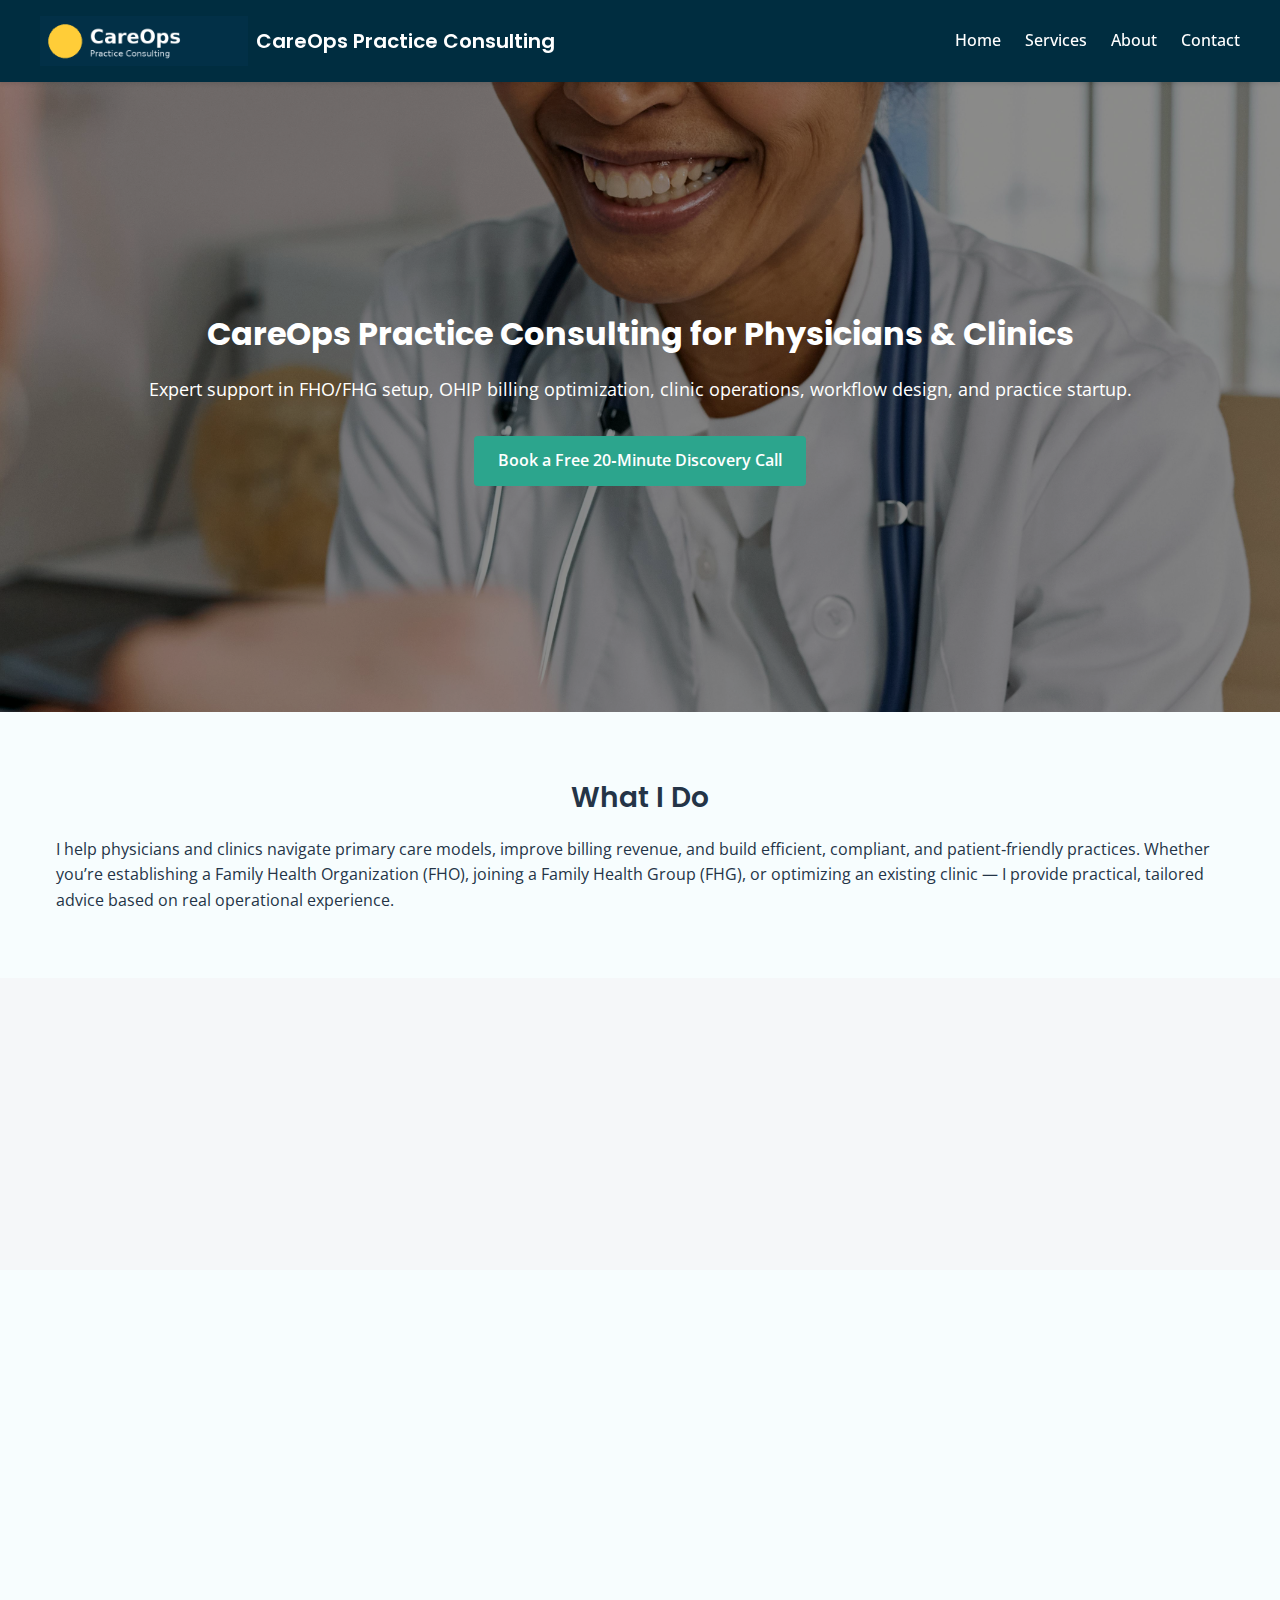
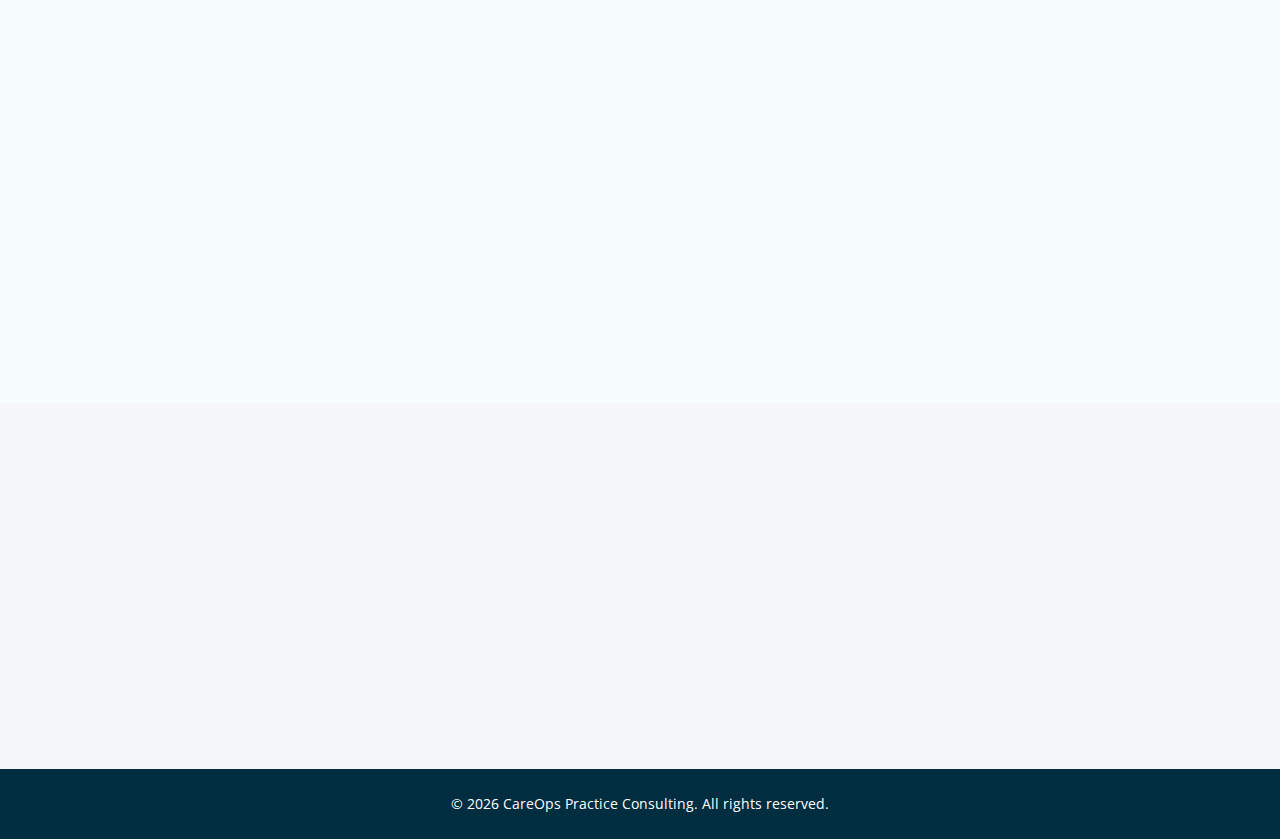
<file: index.html>
<!DOCTYPE html>
<html lang="en">
<head>
    <meta charset="UTF-8" />
    <meta name="viewport" content="width=device-width, initial-scale=1.0" />
    <title>CareOps Practice Consulting</title>
    <!-- Google Fonts -->
    <link rel="preconnect" href="https://fonts.googleapis.com" />
    <link rel="preconnect" href="https://fonts.gstatic.com" crossorigin />
    <link
        href="https://fonts.googleapis.com/css2?family=Poppins:wght@400;600&family=Open+Sans:wght@400;600;700&display=swap"
        rel="stylesheet"
    />
    <!-- Styles -->
    <link rel="stylesheet" href="styles.css" />
</head>
<body>
    <!-- Navigation -->
    <header class="navbar">
        <div class="container nav-container">
            <a class="logo" href="index.html">
                <img src="images/careops_logo.png" alt="CareOps Practice Consulting logo" />
                CareOps Practice Consulting
            </a>
            <nav id="nav-menu" class="nav-links">
                <a href="index.html">Home</a>
                <a href="services.html">Services</a>
                <a href="about.html">About</a>
                <a href="contact.html">Contact</a>
            </nav>
            <button id="nav-toggle" class="nav-toggle" aria-label="Open navigation menu">
                <span class="bar"></span>
                <span class="bar"></span>
                <span class="bar"></span>
            </button>
        </div>
    </header>

    <main>
        <!-- Hero Section -->
        <section class="hero" style="background-image: url('images/doctor-smiling.jpg');">
            <div class="hero-overlay"></div>
            <div class="hero-content container">
                <h1>CareOps Practice Consulting for Physicians &amp; Clinics</h1>
                <p>Expert support in FHO/FHG setup, OHIP billing optimization, clinic operations, workflow design, and practice startup.</p>
                <a href="contact.html" class="btn primary-btn">Book a Free 20‑Minute Discovery Call</a>
            </div>
        </section>

        <!-- What I Do -->
        <section class="section what-i-do">
            <div class="container reveal">
                <h2>What I Do</h2>
                <p>
                    I help physicians and clinics navigate primary care models, improve billing revenue, and build efficient,
                    compliant, and patient‑friendly practices. Whether you’re establishing a Family Health Organization (FHO), joining a
                    Family Health Group (FHG), or optimizing an existing clinic — I provide practical, tailored advice based on real
                    operational experience.
                </p>
            </div>
        </section>

        <!-- Who I Work With -->
        <section class="section who-i-work-with light-bg">
            <div class="container reveal">
                <h2>Who I Work With</h2>
                <ul class="grid-list">
                    <li>New‑to‑practice family physicians</li>
                    <li>IMGs entering primary care</li>
                    <li>Physicians transitioning from FFS to blended or capitation models</li>
                    <li>Group practices forming FHO/FHG structures</li>
                    <li>Clinic owners and managers needing operational structure</li>
                    <li>Billing teams needing training or correction</li>
                </ul>
            </div>
        </section>

        <!-- Core Services -->
        <section class="section core-services">
            <div class="container reveal">
                <h2>Core Services</h2>
                <div class="service-cards">
                    <div class="card">
                        <h3>FHO/FHG consulting &amp; setup</h3>
                        <p>Guidance on forming, joining or optimizing a Family Health Organization or Family Health Group.</p>
                    </div>
                    <div class="card">
                        <h3>OHIP billing audits &amp; revenue optimization</h3>
                        <p>Identify missed revenue, reduce errors and ensure compliant billing.</p>
                    </div>
                    <div class="card">
                        <h3>Roster growth &amp; panel management</h3>
                        <p>Build and manage patient panels effectively for sustainable growth.</p>
                    </div>
                    <div class="card">
                        <h3>Clinic workflow mapping &amp; SOP creation</h3>
                        <p>Design efficient workflows and create standard operating procedures for every role.</p>
                    </div>
                    <div class="card">
                        <h3>Hiring + staffing support</h3>
                        <p>Get help finding the right team members and structuring roles for success.</p>
                    </div>
                    <div class="card">
                        <h3>Physician practice start‑up blueprint</h3>
                        <p>Comprehensive roadmap for new physicians launching a practice.</p>
                    </div>
                </div>
                <a href="services.html" class="btn secondary-btn">Learn More About Services</a>
            </div>
        </section>

        <!-- Why Work With Me -->
        <section class="section why-work-with-me light-bg">
            <div class="container reveal">
                <h2>Why Work With Me</h2>
                <ul class="grid-list">
                    <li>Experience with primary care models</li>
                    <li>Strong understanding of billing codes, incentives, and Q/K premiums</li>
                    <li>Hands‑on operational knowledge of clinic workflows</li>
                    <li>Clear, actionable recommendations</li>
                    <li>Confidential, accurate, and unbiased advice</li>
                </ul>
                <div class="text-center">
                    <a href="contact.html" class="btn primary-btn">Book a Discovery Call</a>
                </div>
            </div>
        </section>

    </main>

    <!-- Footer -->
    <footer class="footer">
        <div class="container">
            <p>&copy; <span id="year"></span> CareOps Practice Consulting. All rights reserved.</p>
        </div>
    </footer>

    <!-- Scripts -->
    <script src="script.js"></script>
</body>
</html>
</file>
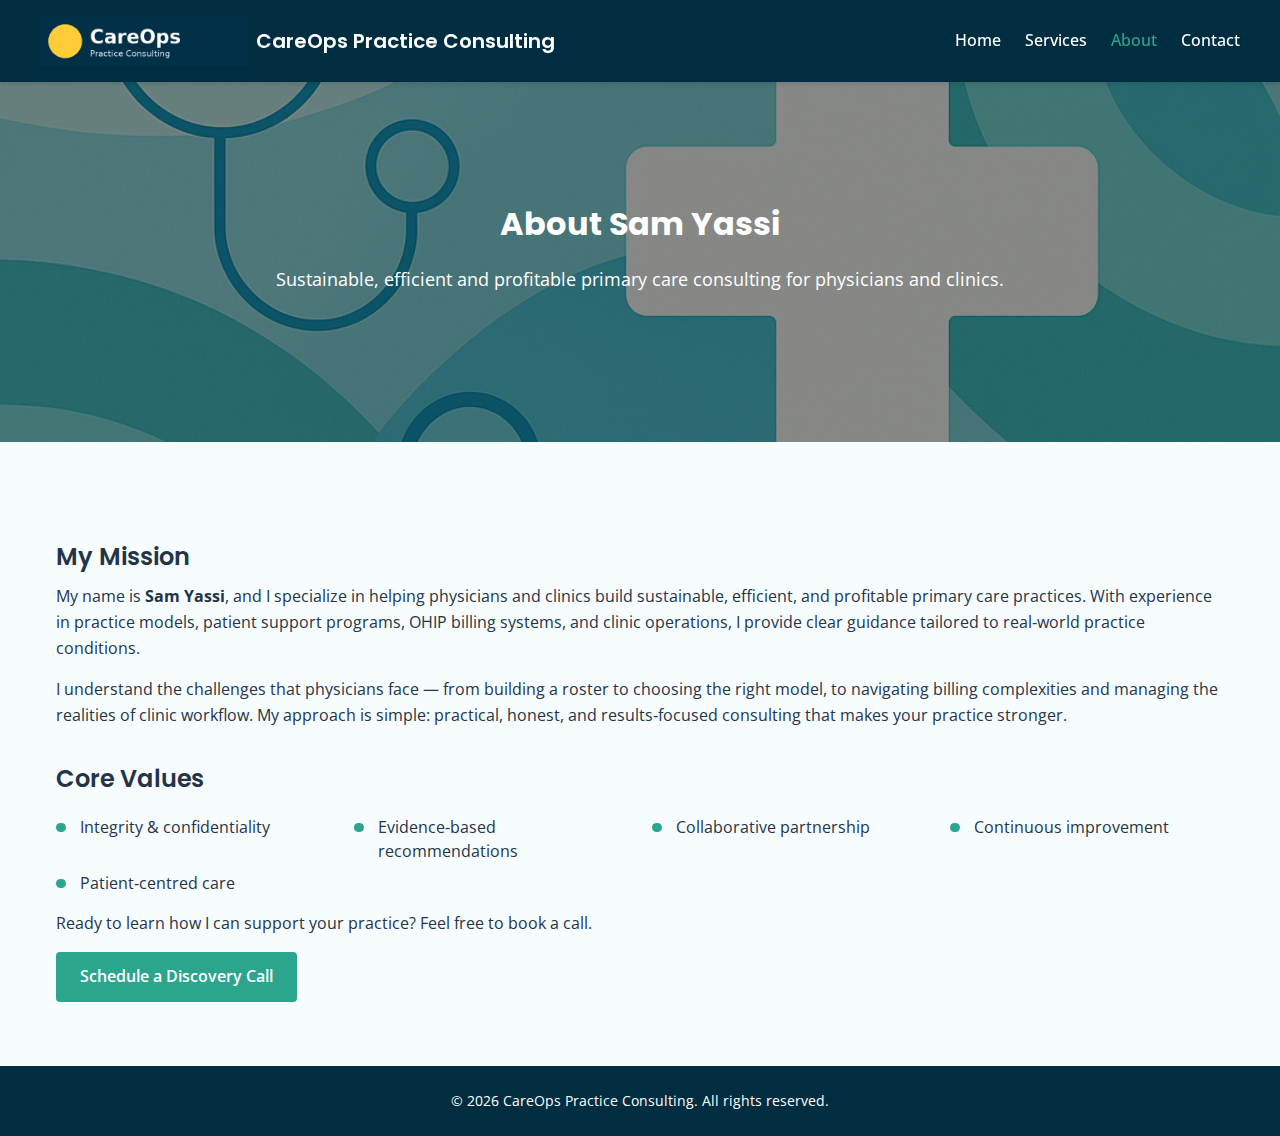
<file: about.html>
<!DOCTYPE html>
<html lang="en">
<head>
    <meta charset="UTF-8" />
    <meta name="viewport" content="width=device-width, initial-scale=1.0" />
    <title>About – CareOps Practice Consulting</title>
    <!-- Google Fonts -->
    <link rel="preconnect" href="https://fonts.googleapis.com" />
    <link rel="preconnect" href="https://fonts.gstatic.com" crossorigin />
    <link
        href="https://fonts.googleapis.com/css2?family=Poppins:wght@400;600&family=Open+Sans:wght@400;600;700&display=swap"
        rel="stylesheet"
    />
    <link rel="stylesheet" href="styles.css" />
</head>
<body>
    <!-- Navigation -->
    <header class="navbar">
        <div class="container nav-container">
            <a class="logo" href="index.html">
                <img src="images/careops_logo.png" alt="CareOps Practice Consulting logo" />
                CareOps Practice Consulting
            </a>
            <nav id="nav-menu" class="nav-links">
                <a href="index.html">Home</a>
                <a href="services.html">Services</a>
                <a href="about.html" class="active">About</a>
                <a href="contact.html">Contact</a>
            </nav>
            <button id="nav-toggle" class="nav-toggle" aria-label="Open navigation menu">
                <span class="bar"></span>
                <span class="bar"></span>
                <span class="bar"></span>
            </button>
        </div>
    </header>

    <main>
        <!-- Hero -->
        <section class="hero small-hero" style="background-image: url('images/abstract-bg.png');">
            <div class="hero-overlay"></div>
            <div class="hero-content container">
                <h1>About Sam Yassi</h1>
                <p>Sustainable, efficient and profitable primary care consulting for physicians and clinics.</p>
            </div>
        </section>

        <!-- About Content -->
        <section class="section about-content">
            <div class="container reveal">
                <h2>My Mission</h2>
                <p>
                    My name is <strong>Sam Yassi</strong>, and I specialize in helping physicians and clinics build sustainable, efficient, and profitable primary care practices.
                    With experience in practice models, patient support programs, OHIP billing systems, and clinic operations, I provide clear guidance
                    tailored to real‑world practice conditions.
                </p>
                <p>
                    I understand the challenges that physicians face — from building a roster to choosing the right model, to navigating billing
                    complexities and managing the realities of clinic workflow. My approach is simple: practical, honest, and results‑focused
                    consulting that makes your practice stronger.
                </p>
                <h2>Core Values</h2>
                <ul class="grid-list">
                    <li>Integrity &amp; confidentiality</li>
                    <li>Evidence‑based recommendations</li>
                    <li>Collaborative partnership</li>
                    <li>Continuous improvement</li>
                    <li>Patient‑centred care</li>
                </ul>
                <p>Ready to learn how I can support your practice? Feel free to book a call.</p>
                <a href="contact.html" class="btn primary-btn">Schedule a Discovery Call</a>
            </div>
        </section>
    </main>

    <footer class="footer">
        <div class="container">
            <p>&copy; <span id="year"></span> CareOps Practice Consulting. All rights reserved.</p>
        </div>
    </footer>

    <script src="script.js"></script>
</body>
</html>
</file>
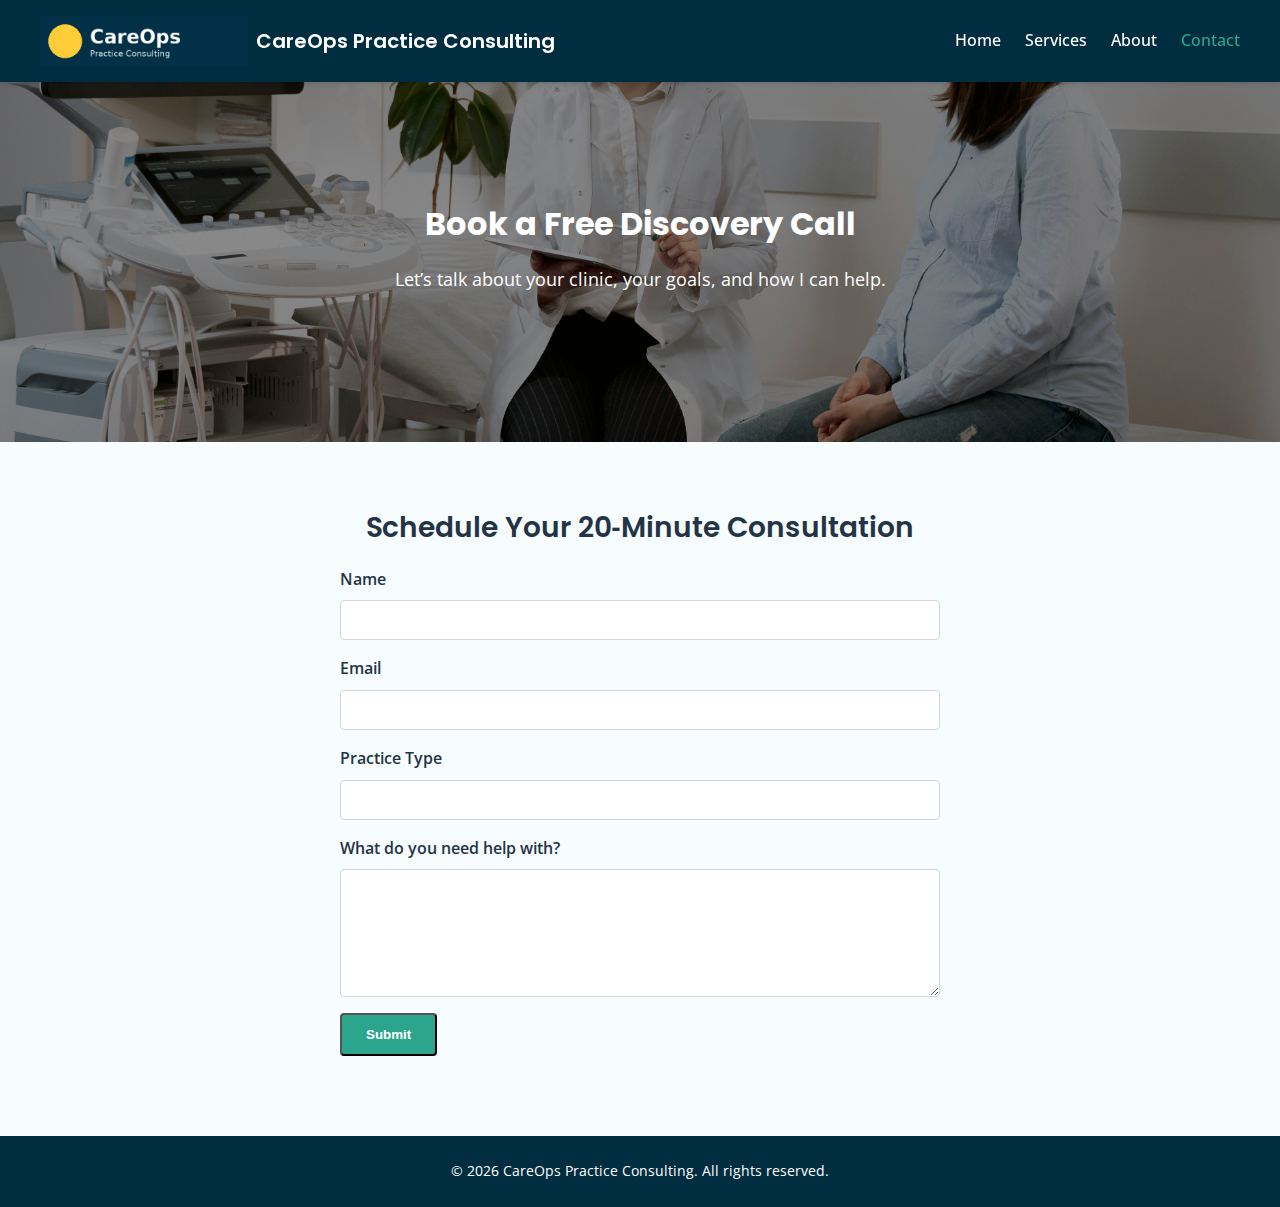
<file: contact.html>
<!DOCTYPE html>
<html lang="en">
<head>
    <meta charset="UTF-8" />
    <meta name="viewport" content="width=device-width, initial-scale=1.0" />
    <title>Contact – CareOps Practice Consulting</title>
    <!-- Google Fonts -->
    <link rel="preconnect" href="https://fonts.googleapis.com" />
    <link rel="preconnect" href="https://fonts.gstatic.com" crossorigin />
    <link
        href="https://fonts.googleapis.com/css2?family=Poppins:wght@400;600&family=Open+Sans:wght@400;600;700&display=swap"
        rel="stylesheet"
    />
    <link rel="stylesheet" href="styles.css" />
</head>
<body>
    <!-- Navigation -->
    <header class="navbar">
        <div class="container nav-container">
            <a class="logo" href="index.html">
                <img src="images/careops_logo.png" alt="CareOps Practice Consulting logo" />
                CareOps Practice Consulting
            </a>
            <nav id="nav-menu" class="nav-links">
                <a href="index.html">Home</a>
                <a href="services.html">Services</a>
                <a href="about.html">About</a>
                <a href="contact.html" class="active">Contact</a>
            </nav>
            <button id="nav-toggle" class="nav-toggle" aria-label="Open navigation menu">
                <span class="bar"></span>
                <span class="bar"></span>
                <span class="bar"></span>
            </button>
        </div>
    </header>

    <main>
        <!-- Hero -->
        <section class="hero small-hero" style="background-image: url('images/doctor-pregnant.jpg');">
            <div class="hero-overlay"></div>
            <div class="hero-content container">
                <h1>Book a Free Discovery Call</h1>
                <p>Let’s talk about your clinic, your goals, and how I can help.</p>
            </div>
        </section>

        <!-- Contact Form -->
        <section class="section contact-section">
            <div class="container reveal">
                <h2>Schedule Your 20‑Minute Consultation</h2>
                <!-- Contact form posts to FormSubmit so clients can submit the inquiry without opening their email application -->
                <form id="contact-form" class="contact-form" action="https://formsubmit.co/careopspracticeconsulting@gmail.com" method="POST">
                    <!-- Hidden fields for subject, redirect after submission, and disabling captcha -->
                    <input type="hidden" name="_subject" value="New consultation request from CareOps website" />
                    <input type="hidden" name="_next" value="thank-you.html" />
                    <input type="hidden" name="_captcha" value="false" />
                    <div class="form-group">
                        <label for="name">Name</label>
                        <input type="text" id="name" name="name" required />
                    </div>
                    <div class="form-group">
                        <label for="email">Email</label>
                        <input type="email" id="email" name="email" required />
                    </div>
                    <div class="form-group">
                        <label for="practice">Practice Type</label>
                        <input type="text" id="practice" name="practice" required />
                    </div>
                    <div class="form-group full-width">
                        <label for="message">What do you need help with?</label>
                        <textarea id="message" name="message" rows="5" required></textarea>
                    </div>
                    <button type="submit" class="btn primary-btn">Submit</button>
                </form>
                <p id="form-response" class="form-response" aria-live="polite"></p>
            </div>
        </section>
    </main>

    <footer class="footer">
        <div class="container">
            <p>&copy; <span id="year"></span> CareOps Practice Consulting. All rights reserved.</p>
        </div>
    </footer>

    <script src="script.js"></script>
</body>
</html>
</file>
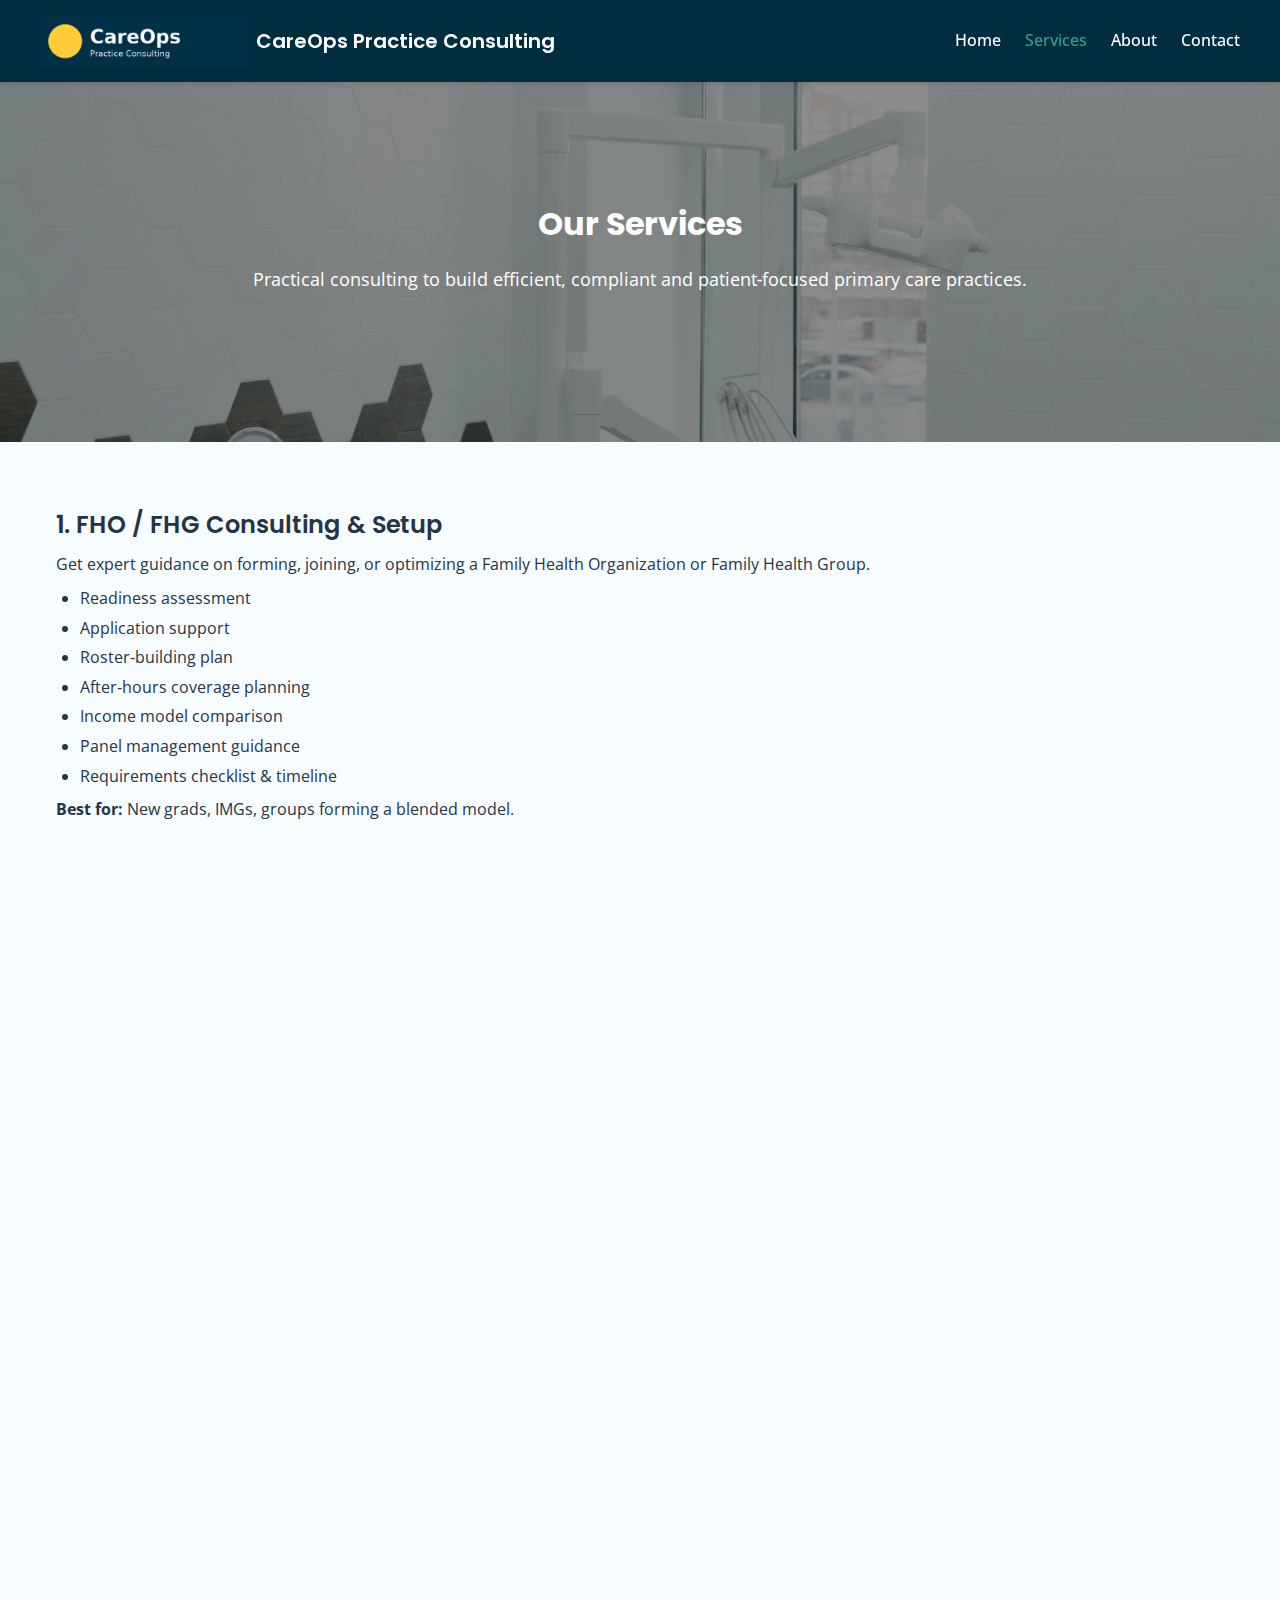
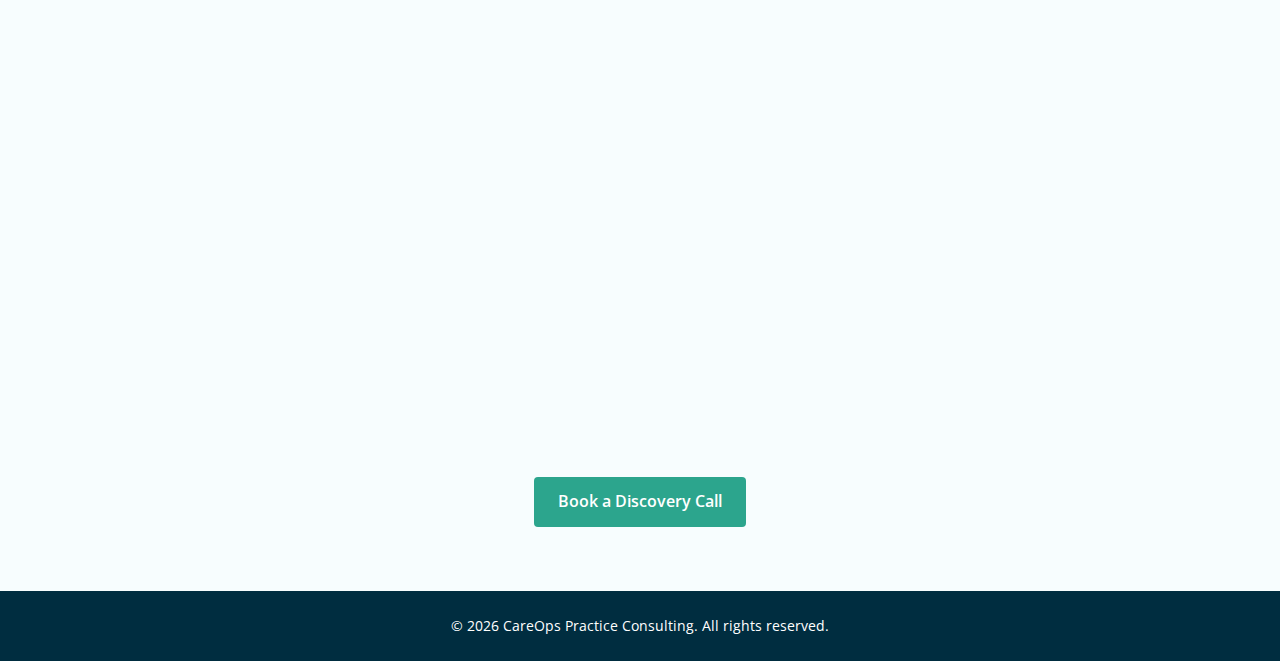
<file: services.html>
<!DOCTYPE html>
<html lang="en">
<head>
    <meta charset="UTF-8" />
    <meta name="viewport" content="width=device-width, initial-scale=1.0" />
    <title>Services – CareOps Practice Consulting</title>
    <!-- Google Fonts -->
    <link rel="preconnect" href="https://fonts.googleapis.com" />
    <link rel="preconnect" href="https://fonts.gstatic.com" crossorigin />
    <link
        href="https://fonts.googleapis.com/css2?family=Poppins:wght@400;600&family=Open+Sans:wght@400;600;700&display=swap"
        rel="stylesheet"
    />
    <link rel="stylesheet" href="styles.css" />
</head>
<body>
    <!-- Navigation -->
    <header class="navbar">
        <div class="container nav-container">
            <a class="logo" href="index.html">
                <img src="images/careops_logo.png" alt="CareOps Practice Consulting logo" />
                CareOps Practice Consulting
            </a>
            <nav id="nav-menu" class="nav-links">
                <a href="index.html">Home</a>
                <a href="services.html" class="active">Services</a>
                <a href="about.html">About</a>
                <a href="contact.html">Contact</a>
            </nav>
            <button id="nav-toggle" class="nav-toggle" aria-label="Open navigation menu">
                <span class="bar"></span>
                <span class="bar"></span>
                <span class="bar"></span>
            </button>
        </div>
    </header>

    <main>
        <!-- Hero Section -->
        <section class="hero small-hero" style="background-image: url('images/clinic-interior.jpg');">
            <div class="hero-overlay"></div>
            <div class="hero-content container">
                <h1>Our Services</h1>
                <p>Practical consulting to build efficient, compliant and patient‑focused primary care practices.</p>
            </div>
        </section>

        <!-- Services List -->
        <section class="section services-list">
            <div class="container">
                <article class="service-item reveal">
                    <h2>1. FHO / FHG Consulting &amp; Setup</h2>
                    <p>Get expert guidance on forming, joining, or optimizing a Family Health Organization or Family Health Group.</p>
                    <ul>
                        <li>Readiness assessment</li>
                        <li>Application support</li>
                        <li>Roster‑building plan</li>
                        <li>After‑hours coverage planning</li>
                        <li>Income model comparison</li>
                        <li>Panel management guidance</li>
                        <li>Requirements checklist &amp; timeline</li>
                    </ul>
                    <p><strong>Best for:</strong> New grads, IMGs, groups forming a blended model.</p>
                </article>

                <article class="service-item reveal light-bg">
                    <h2>2. OHIP Billing Optimization</h2>
                    <p>Increase revenue, reduce errors, and ensure compliant billing.</p>
                    <ul>
                        <li>Comprehensive billing audit</li>
                        <li>Missed revenue identification</li>
                        <li>Preventive care optimization</li>
                        <li>K codes, Q codes, after‑hours premiums review</li>
                        <li>EMR setup for billing templates</li>
                        <li>Staff/billing clerk training</li>
                        <li>Monthly support (optional)</li>
                    </ul>
                </article>

                <article class="service-item reveal">
                    <h2>3. Clinic Operations &amp; Workflow Consulting</h2>
                    <p>Transform clinic efficiency with structured processes and clear workflows.</p>
                    <ul>
                        <li>Front‑desk workflow design</li>
                        <li>MOA + nurse workflows</li>
                        <li>Message handling system</li>
                        <li>Appointment templates &amp; scheduling</li>
                        <li>Chronic disease management workflows</li>
                        <li>SOP creation</li>
                        <li>KPI dashboard (optional)</li>
                    </ul>
                </article>

                <article class="service-item reveal light-bg">
                    <h2>4. Physician Practice Startup Package</h2>
                    <p>A complete “practice‑in‑a‑box” roadmap for new physicians.</p>
                    <ul>
                        <li>Choosing the best practice model</li>
                        <li>Billing setup</li>
                        <li>EMR optimization</li>
                        <li>Roster building</li>
                        <li>Clinic operations guide</li>
                        <li>Contract review support</li>
                        <li>Patient communication templates</li>
                    </ul>
                </article>

                <article class="service-item reveal">
                    <h2>5. Billing Team / MOA Training</h2>
                    <p>Give your staff the foundation they need in OHIP billing and workflows.</p>
                    <ul>
                        <li>Virtual or in‑person sessions</li>
                        <li>Customizable training plans</li>
                        <li>Includes cheat sheets &amp; guides</li>
                    </ul>
                </article>

                <div class="text-center">
                    <a href="contact.html" class="btn primary-btn">Book a Discovery Call</a>
                </div>
            </div>
        </section>
    </main>

    <!-- Footer -->
    <footer class="footer">
        <div class="container">
            <p>&copy; <span id="year"></span> CareOps Practice Consulting. All rights reserved.</p>
        </div>
    </footer>

    <script src="script.js"></script>
</body>
</html>
</file>
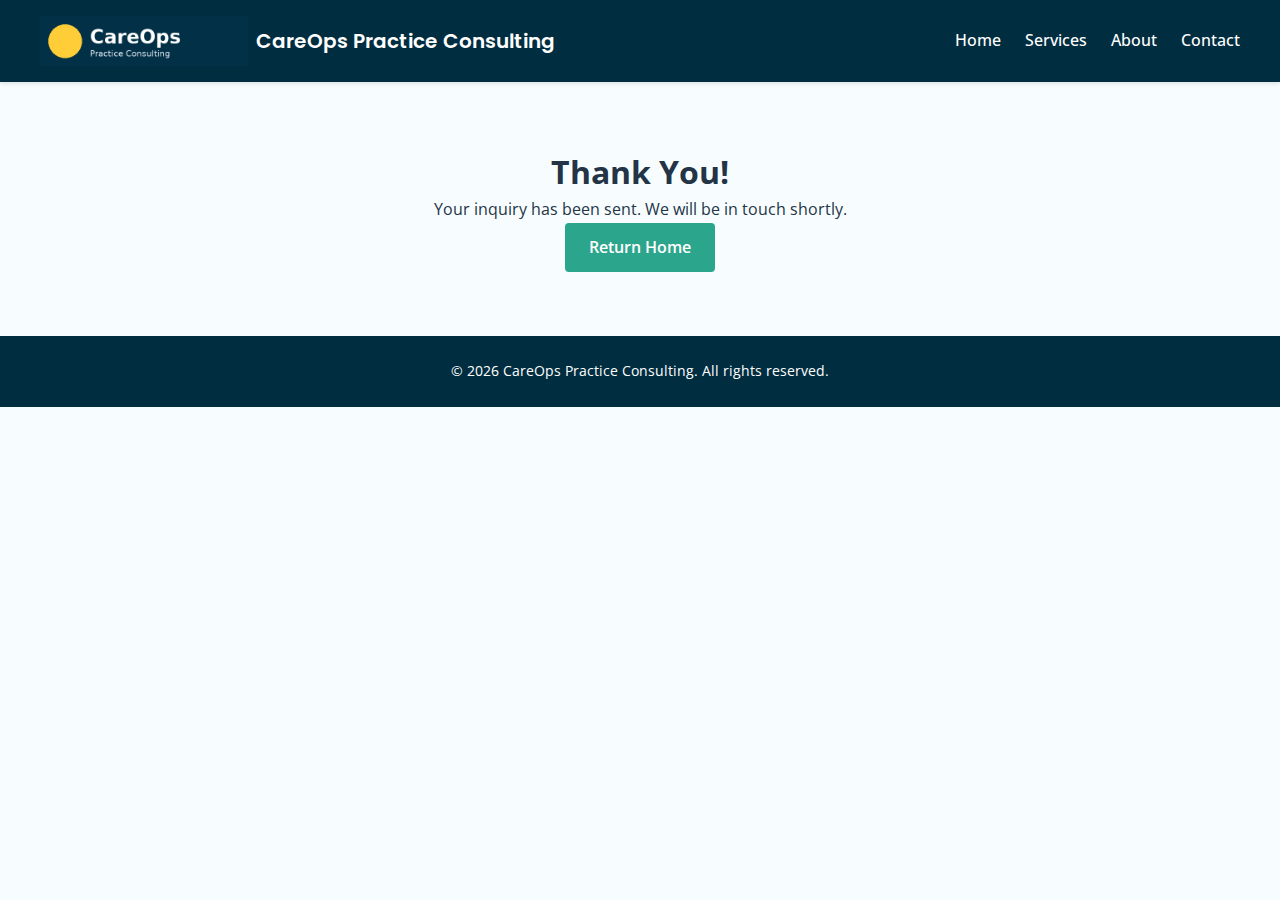
<file: thank-you.html>
<!DOCTYPE html>
<html lang="en">
<head>
    <meta charset="UTF-8" />
    <meta name="viewport" content="width=device-width, initial-scale=1.0" />
    <title>Thank You – CareOps Practice Consulting</title>
    <!-- Google Fonts (inherited from other pages) -->
    <link rel="preconnect" href="https://fonts.googleapis.com" />
    <link rel="preconnect" href="https://fonts.gstatic.com" crossorigin />
    <link
        href="https://fonts.googleapis.com/css2?family=Poppins:wght@400;600&family=Open+Sans:wght@400;600;700&display=swap"
        rel="stylesheet"
    />
    <link rel="stylesheet" href="styles.css" />
</head>
<body>
    <!-- Navigation -->
    <header class="navbar">
        <div class="container nav-container">
            <a class="logo" href="index.html">
                <img src="images/careops_logo.png" alt="CareOps Practice Consulting logo" />
                CareOps Practice Consulting
            </a>
            <nav id="nav-menu" class="nav-links">
                <a href="index.html">Home</a>
                <a href="services.html">Services</a>
                <a href="about.html">About</a>
                <a href="contact.html">Contact</a>
            </nav>
            <button id="nav-toggle" class="nav-toggle" aria-label="Open navigation menu">
                <span class="bar"></span>
                <span class="bar"></span>
                <span class="bar"></span>
            </button>
        </div>
    </header>

    <main>
        <section class="section text-center">
            <div class="container reveal">
                <h1>Thank You!</h1>
                <p>Your inquiry has been sent. We will be in touch shortly.</p>
                <a href="index.html" class="btn primary-btn">Return Home</a>
            </div>
        </section>
    </main>

    <footer class="footer">
        <div class="container">
            <p>&copy; <span id="year"></span> CareOps Practice Consulting. All rights reserved.</p>
        </div>
    </footer>

    <script src="script.js"></script>
</body>
</html>
</file>
<file: styles.css>
/* Root variables for consistent theming */
:root {
    --primary-color: #007FA3;
    --secondary-color: #2CA58D;
    --accent-color: #F4C542;
    --dark-color: #002D40;
    --light-color: #F7FDFE;
    --grey-color: #F5F7F9;
    --text-color: #243447;
    --heading-font: 'Poppins', sans-serif;
    --body-font: 'Open Sans', sans-serif;
}

/* Global resets */
* {
    box-sizing: border-box;
    margin: 0;
    padding: 0;
}

body {
    font-family: var(--body-font);
    color: var(--text-color);
    line-height: 1.6;
    background: var(--light-color);
}

a {
    text-decoration: none;
    color: inherit;
}

ul {
    list-style: none;
}

/* Utilities */
.container {
    max-width: 1200px;
    margin: 0 auto;
    padding: 0 1rem;
}

.section {
    padding: 4rem 0;
}

.light-bg {
    background: var(--grey-color);
}

.text-center {
    text-align: center;
}

/* Navigation */
.navbar {
    background: var(--dark-color);
    color: #fff;
    position: sticky;
    top: 0;
    width: 100%;
    z-index: 1000;
    box-shadow: 0 2px 4px rgba(0, 0, 0, 0.1);
}

.nav-container {
    display: flex;
    align-items: center;
    justify-content: space-between;
    padding: 1rem 0;
}

/* Logo wrapper for text or image */
.logo {
    font-family: var(--heading-font);
    font-weight: 600;
    font-size: 1.25rem;
    color: #fff;
    display: flex;
    align-items: center;
}

/* Logo image styling */
.logo img {
    height: 50px;
    width: auto;
    display: block;
    margin-right: 0.5rem;
}

.nav-links {
    display: flex;
    align-items: center;
}

.nav-links a {
    margin-left: 1.5rem;
    color: #fff;
    font-weight: 500;
    transition: color 0.3s;
}

.nav-links a:hover,
.nav-links a.active {
    color: var(--secondary-color);
}

/* Mobile nav toggle */
.nav-toggle {
    display: none;
    flex-direction: column;
    justify-content: space-between;
    width: 24px;
    height: 18px;
    background: none;
    border: none;
    cursor: pointer;
}

.nav-toggle .bar {
    display: block;
    height: 3px;
    width: 100%;
    background: #fff;
    border-radius: 2px;
    transition: transform 0.3s ease, opacity 0.3s ease;
}

/* Nav toggle open state */
.nav-toggle.open .bar:nth-child(1) {
    transform: translateY(7px) rotate(45deg);
}

.nav-toggle.open .bar:nth-child(2) {
    opacity: 0;
}

.nav-toggle.open .bar:nth-child(3) {
    transform: translateY(-7px) rotate(-45deg);
}

@media (max-width: 768px) {
    .nav-links {
        position: absolute;
        top: 100%;
        left: -200px;
        background: var(--dark-color);
        flex-direction: column;
        width: 200px;
        padding: 1rem;
        transition: left 0.3s ease;
    }
    .nav-links.open {
        left: calc(100% - 200px);
    }
    .nav-links a {
        margin: 0.5rem 0;
    }
    .nav-toggle {
        display: flex;
    }
}

/* Hero section */
.hero {
    position: relative;
    background-size: cover;
    background-position: center;
    background-repeat: no-repeat;
    min-height: 70vh;
    display: flex;
    align-items: center;
    color: #fff;
}

.small-hero {
    min-height: 40vh;
}

.hero-overlay {
    position: absolute;
    top: 0;
    left: 0;
    right: 0;
    bottom: 0;
    background: rgba(0, 0, 0, 0.45);
}

.hero-content {
    position: relative;
    z-index: 1;
    text-align: center;
}

.hero-content h1 {
    font-family: var(--heading-font);
    font-size: 2rem;
    margin-bottom: 1rem;
}

.hero-content p {
    font-size: 1.125rem;
    margin-bottom: 2rem;
}

/* Buttons */
.btn {
    display: inline-block;
    padding: 0.75rem 1.5rem;
    border-radius: 4px;
    font-weight: 600;
    transition: background 0.3s ease, color 0.3s ease;
    cursor: pointer;
}

.primary-btn {
    background: var(--secondary-color);
    color: #fff;
}

/* Slightly darker shade on hover */
.primary-btn:hover {
    background: #24886d;
}

.secondary-btn {
    background: var(--dark-color);
    color: #fff;
}

.secondary-btn:hover {
    background: var(--primary-color);
}

/* Section titles */
.section h2 {
    font-family: var(--heading-font);
    font-weight: 600;
    font-size: 1.75rem;
    margin-bottom: 1rem;
    text-align: center;
}

/* Service cards */
.service-cards {
    display: grid;
    grid-template-columns: repeat(auto-fit, minmax(260px, 1fr));
    gap: 1.5rem;
    margin-top: 2rem;
}

.card {
    background: #fff;
    border: 1px solid #e2e8f0;
    border-radius: 6px;
    padding: 1.5rem;
    box-shadow: 0 2px 4px rgba(0, 0, 0, 0.05);
    transition: transform 0.3s ease, box-shadow 0.3s ease;
}

.card:hover {
    transform: translateY(-5px);
    box-shadow: 0 4px 8px rgba(0, 0, 0, 0.1);
}

.card h3 {
    font-family: var(--heading-font);
    font-size: 1.25rem;
    margin-bottom: 0.5rem;
}

.card p {
    font-size: 0.95rem;
}

.core-services .btn {
    margin-top: 2rem;
}

/* Grid lists */
.grid-list {
    display: grid;
    grid-template-columns: repeat(auto-fit, minmax(250px, 1fr));
    gap: 0.5rem 1.5rem;
    margin-top: 1rem;
}

.grid-list li {
    position: relative;
    padding-left: 1.5rem;
    line-height: 1.5;
}

.grid-list li::before {
    content: "";
    position: absolute;
    left: 0;
    top: 0.5rem;
    width: 0.6rem;
    height: 0.6rem;
    background: var(--secondary-color);
    border-radius: 50%;
}

/* Tools grid */
.tool-grid {
    display: grid;
    grid-template-columns: repeat(auto-fit, minmax(220px, 1fr));
    gap: 1rem;
    margin-top: 2rem;
}

.tool-card {
    background: var(--dark-color);
    color: #fff;
    padding: 1.5rem;
    border-radius: 6px;
    text-align: center;
    transition: background 0.3s ease;
}

.tool-card:hover {
    background: var(--primary-color);
}

/* Services list page */
.services-list article {
    margin-bottom: 3rem;
}

.services-list article h2 {
    text-align: left;
    font-size: 1.5rem;
    margin-bottom: 0.5rem;
}

.services-list article p {
    margin-bottom: 0.5rem;
}

.services-list article ul {
    list-style: disc;
    margin-left: 1.5rem;
    margin-bottom: 0.5rem;
}

.services-list article ul li {
    margin-bottom: 0.25rem;
}

/* About page */
.about-content h2 {
    font-size: 1.5rem;
    margin-top: 2rem;
    margin-bottom: 0.5rem;
    text-align: left;
}

.about-content ul.grid-list {
    margin-bottom: 1rem;
}

.about-content p {
    margin-bottom: 1rem;
}

/* Contact page */
.contact-form {
    max-width: 600px;
    margin: 0 auto;
}

.form-group {
    display: flex;
    flex-direction: column;
    margin-bottom: 1rem;
}

.form-group.full-width {
    grid-column: 1 / -1;
}

.form-group label {
    margin-bottom: 0.5rem;
    font-weight: 600;
}

.form-group input,
.form-group textarea {
    padding: 0.5rem 0.75rem;
    border: 1px solid #d2d6dc;
    border-radius: 4px;
    font-size: 1rem;
    font-family: var(--body-font);
}

.form-group input:focus,
.form-group textarea:focus {
    outline: none;
    border-color: var(--primary-color);
    box-shadow: 0 0 0 3px rgba(0, 127, 163, 0.2);
}

.form-response {
    margin-top: 1rem;
    font-weight: 600;
    color: var(--secondary-color);
    text-align: center;
}

/* Reveal animations */
.reveal {
    opacity: 0;
    transform: translateY(40px);
    transition: opacity 0.6s ease-out, transform 0.6s ease-out;
}

.reveal-visible {
    opacity: 1;
    transform: translateY(0);
}

/* Footer */
.footer {
    background: var(--dark-color);
    color: #fff;
    padding: 1.5rem 0;
    text-align: center;
    font-size: 0.875rem;
}

/* Modal overlay for form submission confirmation */
.modal {
    position: fixed;
    top: 0;
    left: 0;
    width: 100%;
    height: 100%;
    background: rgba(0, 0, 0, 0.6);
    display: none;
    align-items: center;
    justify-content: center;
    z-index: 2000;
}

.modal.open {
    display: flex;
}

.modal-content {
    background: #ffffff;
    padding: 2rem 2.5rem;
    border-radius: 8px;
    text-align: center;
    max-width: 400px;
    box-shadow: 0 4px 8px rgba(0, 0, 0, 0.2);
}

.modal-content p {
    margin-bottom: 1.5rem;
    color: var(--text-color);
    font-size: 1.125rem;
    line-height: 1.4;
}

.modal-content .btn {
    margin-top: 0.5rem;
}
</file>
